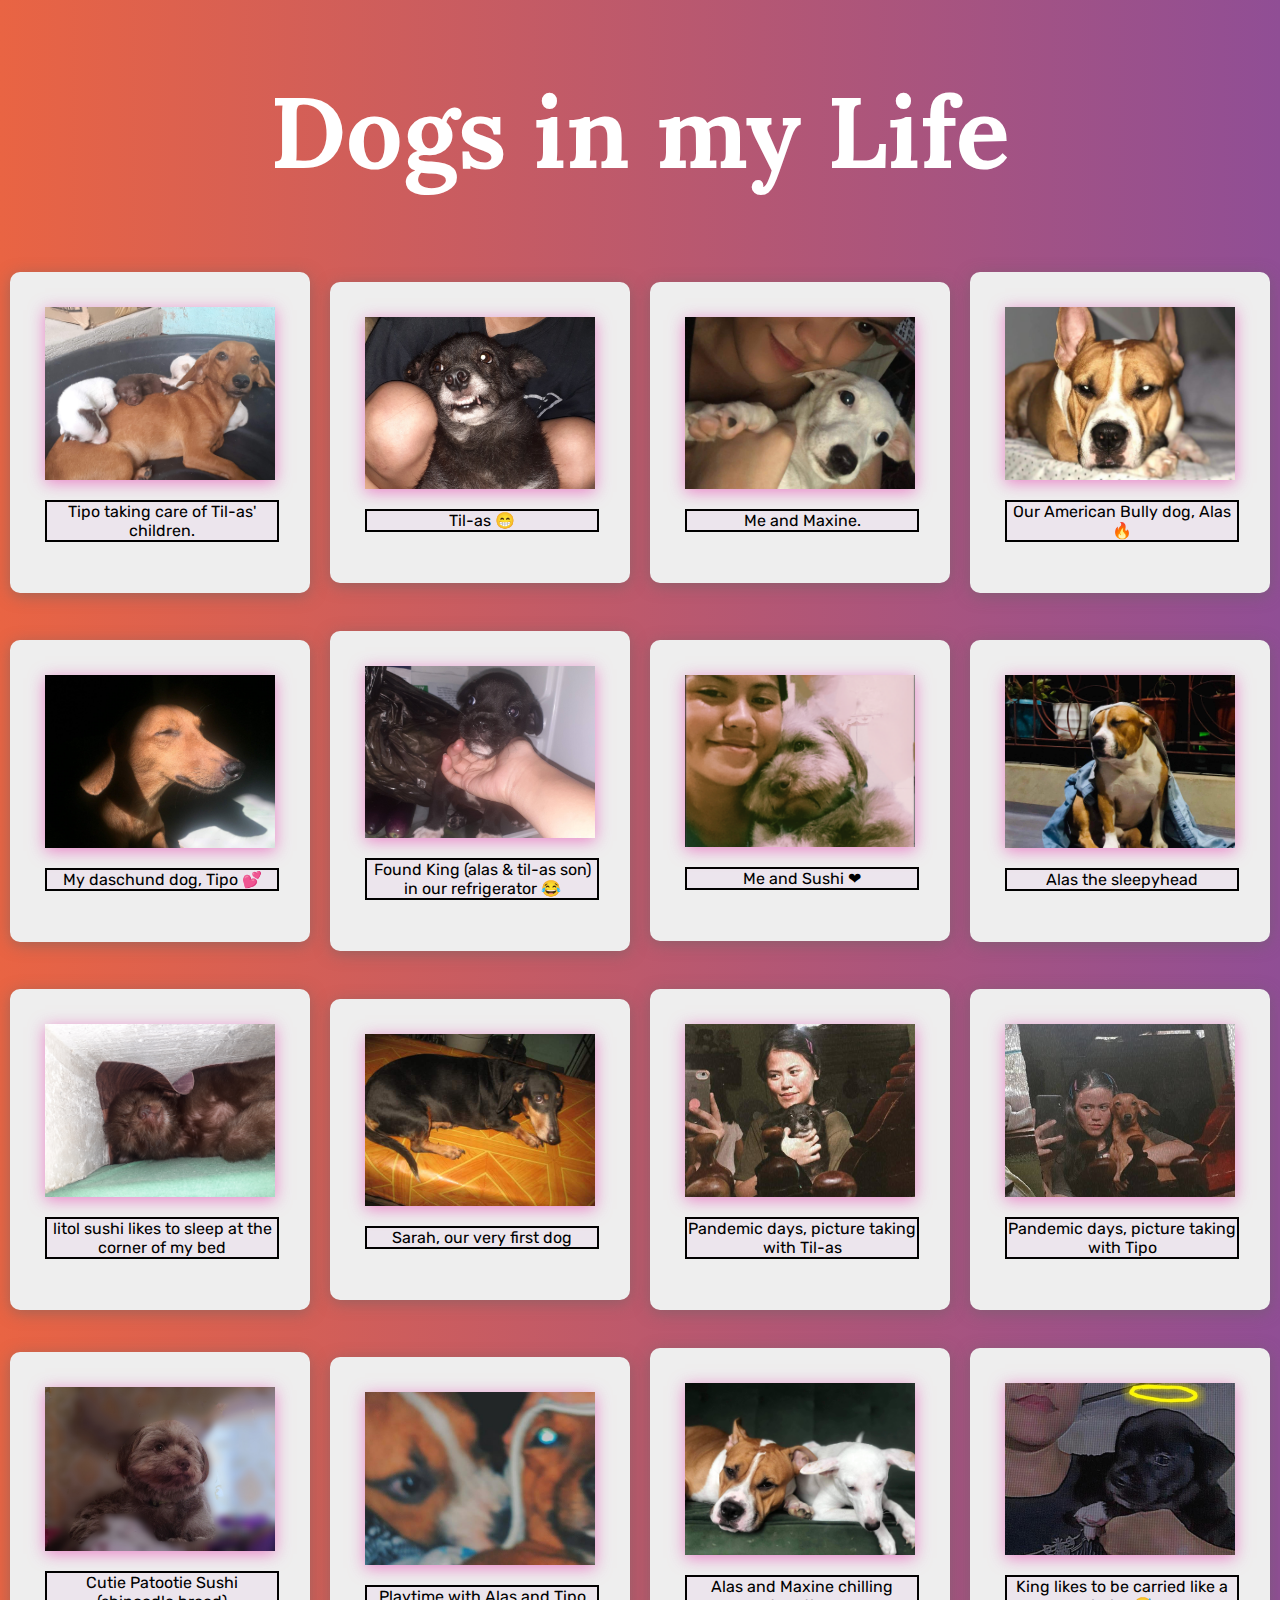
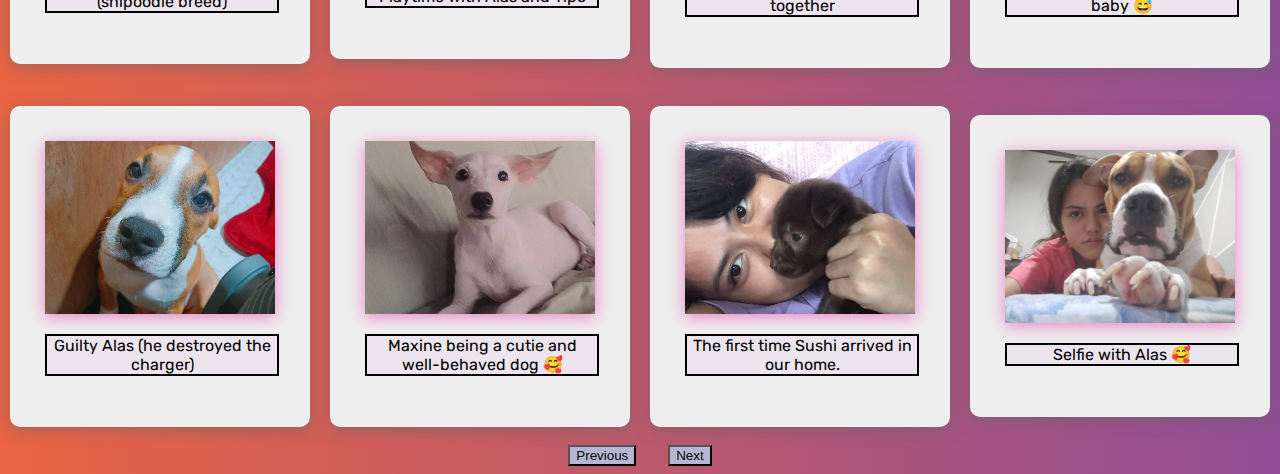
<file: pages/page_2.html>
<!DOCTYPE html>
<html>
    <head> 
        <title> Lab Activity 1.2 </title>
        <link rel="stylesheet" href="../css/style.css">
        <link rel="icon" type="image/png" href="../icon/favicon.png">       
    </head>
    <div class="header"> 
    <body>
        <h1> Dogs in my Life </h1>
    </body>
    </div>
    <div class="page">
        <div class="row"> 
            <div class="images">
                <img src="../images/dogs/d1.jpg">
                <div class="definition">
                  <p class="text-font">Tipo taking care of Til-as' children.</p>
                 </div> 
              </div>
              <div class="images">
                <img src="../images/dogs/d2.jpg">
                <div class="definition">
                  <p class="text-font">Til-as &#128513</p>
                 </div> 
              </div>
              <br>
              <div class="images">
                  <img src="../images/dogs/d3.jpeg">
                  <div class="definition">
                    <p class="text-font">Me and Maxine.</p>
                   </div> 
                </div>
                <br>
                <div class="images">
                  <img src="../images/dogs/d4.jpg">
                  <div class="definition">
                    <p class="text-font">Our American Bully dog, Alas &#128293</p>
                   </div> 
                </div>
                <br>
          </div>
          <br>
          <div class="row"> 
              <div class="images"> 
              <img src="../images/dogs/d5.jpeg">
              <div class="definition">
                <p class="text-font">My daschund dog, Tipo &#128149 </p>
               </div> 
              </div>
              <br>
              <div class="images">
                <img src="../images/dogs/d6.jpg">
                <div class="definition">
                  <p class="text-font">Found King (alas & til-as son) in our refrigerator &#128514</p>
                 </div> 
              </div>
              <br>
              <div class="images">
                <img src="../images/dogs/d7.png">
                <div class="definition">
                  <p class="text-font">Me and Sushi &#10084</p>
                 </div> 
              </div>
              <br>
              <div class="images">
                 <img src="../images/dogs/d8.jpeg">
                 <div class="definition">
                  <p class="text-font"> Alas the sleepyhead </p>
                 </div> 
              </div>
         </div>
                <br>
          <div class="row">
               <div class="images">
               <img src="../images/dogs/d9.jpg">
               <div class="definition">
                <p class="text-font"> litol sushi likes to sleep at the corner of my bed</p>
               </div> 
               </div>
               <br>
               <div class="images">
               <img src="../images/dogs/d10.jpg">
               <div class="definition">
                <p class="text-font">Sarah, our very first dog </p>
               </div> 
               </div>
               <br>
               <div class="images">
                <img src="../images/dogs/d11.jpg">
                <div class="definition">
                  <p class="text-font">Pandemic days, picture taking with Til-as </p>
                 </div> 
                </div>
                <br>
                <div class="images">
                  <img src="../images/dogs/d12.jpg">
                  <div class="definition">
                    <p class="text-font">Pandemic days, picture taking with Tipo</p>
                   </div> 
                </div>
                <br>
           </div> 
           <br>
           <div class="row">
                <div class="images">
                <img src="../images/dogs/d13.jpg">
                <div class="definition">
                  <p class="text-font">Cutie Patootie Sushi (shipoodle breed) </p>
                 </div> 
                </div>
                <br>
                <div class="images">
                <img src="../images/dogs/d14.jpg">
                <div class="definition">
                  <p class="text-font"> Playtime with Alas and Tipo</p>
                 </div> 
                </div>
                <br>
                <div class="images">
                 <img src="../images/dogs/d15.jpeg">
                 <div class="definition">
                  <p class="text-font">Alas and Maxine chilling together </p>
                 </div> 
                 </div>
                 <br>
                 <div class="images">
                   <img src="../images/dogs/d16.jpg">
                   <div class="definition">
                    <p class="text-font">King likes to be carried like a baby &#128517</p>
                   </div> 
                 </div>
                 <br>
            </div> 
            <br>    
            <div class="row">
                <div class="images">
                 <img src="../images/dogs/d17.jpeg">
                    <div class="definition">
                    <p class="text-font">Guilty Alas (he destroyed the charger) </p>
                    </div> 
                 </div>
                 <br>
                <div class="images">
                 <img src="../images/dogs/d18.jpg">
                 <div class="definition">
                    <p class="text-font"> Maxine being a cutie and well-behaved dog &#129392</p>
                   </div> 
                 </div>
              <br>
              <div class="images">
               <img src="../images/dogs/d19.jpg">
               <div class="definition">
                <p class="text-font"> The first time Sushi arrived in our home. </p>
               </div> 
               </div>
               <br>
               <div class="images">
                 <img src="../images/dogs/d20.jpg">
                  <div class="definition">
                    <p class="text-font"> Selfie with Alas &#129392</p>
                   </div> 
               </div>
               <br>
          </div>               
      </div>   
      <div class="row">
          <a href="../pages/page_1.html" target="_self">
          <button style="background-color: rgb(182, 182, 211); color: rgb(8, 8, 8); size: 50;">Previous</button>
          </a>  
          <br>
          <a href="../pages/page_3.html" target="_self">
          <button style="background-color: rgb(182, 182, 211); color: rgb(8, 8, 8); size: 50;">Next</button>
          </a>    
      </div>     
  </html>
</file>
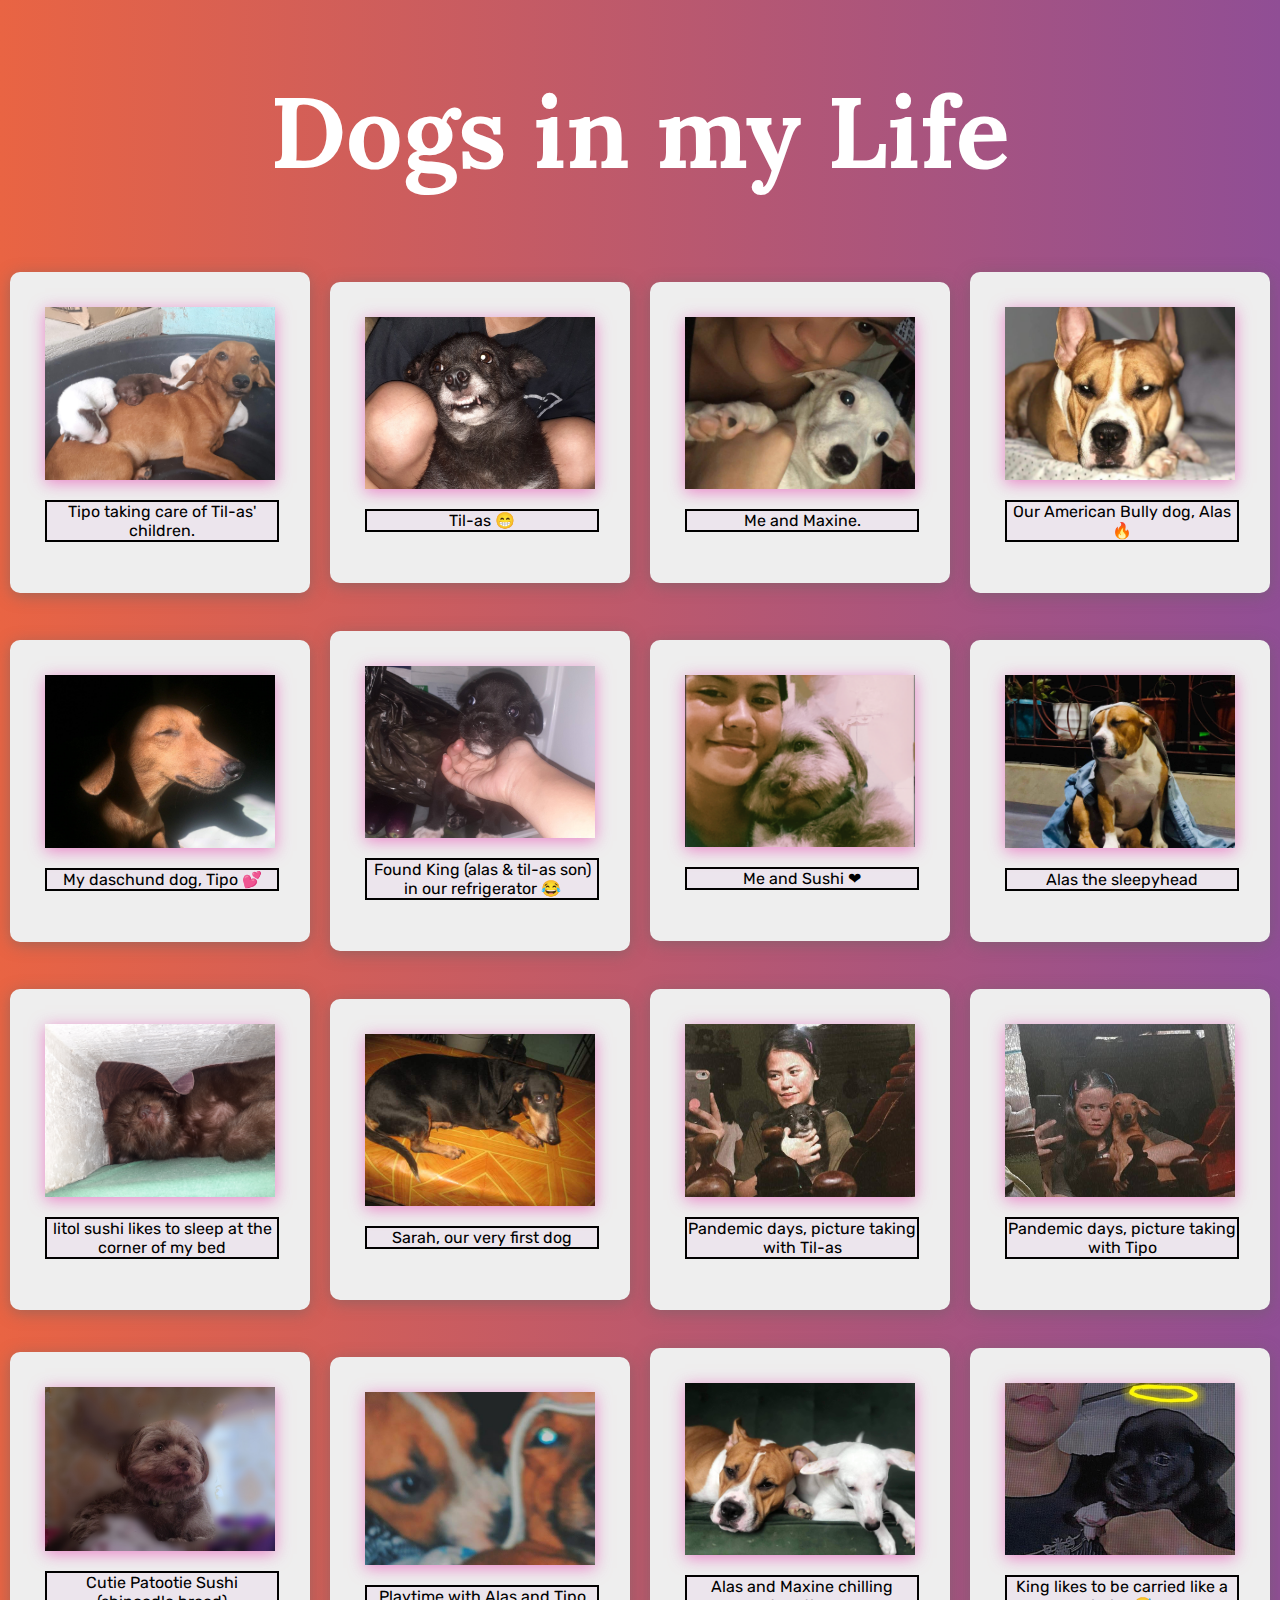
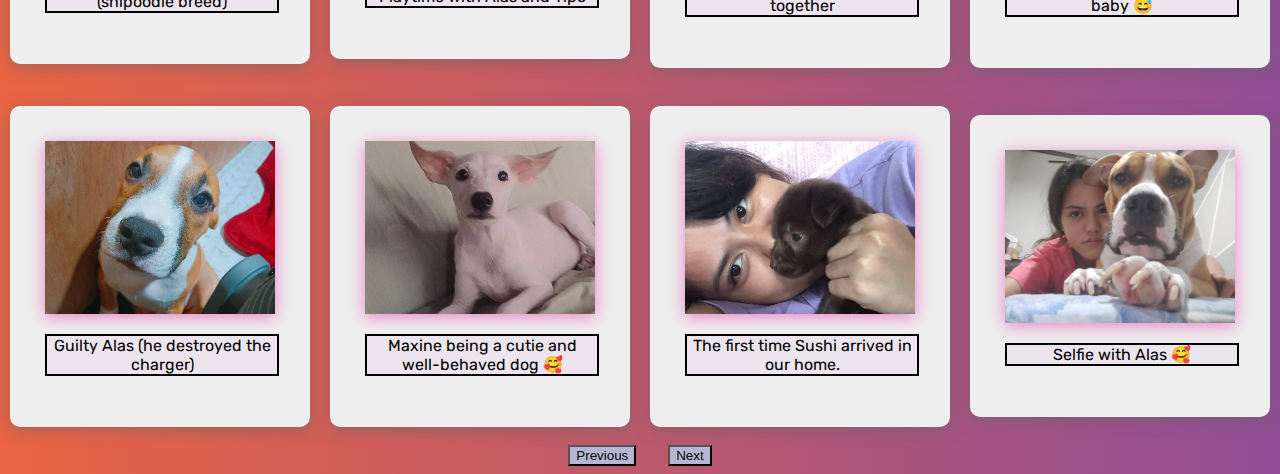
<file: pages/page_3.html>
<!DOCTYPE html>
<html>
    <head> 
        <title> Lab Activity 1.2 </title>
        <link rel="stylesheet" href="../css/style.css">
        <link rel="icon" type="image/png" href="../icon/favicon.png">       
    </head>
    <div class="header"> 
    <body>
        <h1> Dogs in my Life </h1>
    </body>
    </div>
    <div class="page">
        <div class="row"> 
            <div class="images">
                <img src="../images/dogs/d1.jpg">
                <div class="definition">
                  <p class="text-font">Tipo taking care of Til-as' children.</p>
                 </div> 
              </div>
              <div class="images">
                <img src="../images/dogs/d2.jpg">
                <div class="definition">
                  <p class="text-font">Til-as &#128513</p>
                 </div> 
              </div>
              <br>
              <div class="images">
                  <img src="../images/dogs/d3.jpeg">
                  <div class="definition">
                    <p class="text-font">Me and Maxine.</p>
                   </div> 
                </div>
                <br>
                <div class="images">
                  <img src="../images/dogs/d4.jpg">
                  <div class="definition">
                    <p class="text-font">Our American Bully dog, Alas &#128293</p>
                   </div> 
                </div>
                <br>
          </div>
          <br>
          <div class="row"> 
              <div class="images"> 
              <img src="../images/dogs/d5.jpeg">
              <div class="definition">
                <p class="text-font">My daschund dog, Tipo &#128149 </p>
               </div> 
              </div>
              <br>
              <div class="images">
                <img src="../images/dogs/d6.jpg">
                <div class="definition">
                  <p class="text-font">Found King (alas & til-as son) in our refrigerator &#128514</p>
                 </div> 
              </div>
              <br>
              <div class="images">
                <img src="../images/dogs/d7.png">
                <div class="definition">
                  <p class="text-font">Me and Sushi &#10084</p>
                 </div> 
              </div>
              <br>
              <div class="images">
                 <img src="../images/dogs/d8.jpeg">
                 <div class="definition">
                  <p class="text-font"> Alas the sleepyhead </p>
                 </div> 
              </div>
         </div>
                <br>
          <div class="row">
               <div class="images">
               <img src="../images/dogs/d9.jpg">
               <div class="definition">
                <p class="text-font"> litol sushi likes to sleep at the corner of my bed</p>
               </div> 
               </div>
               <br>
               <div class="images">
               <img src="../images/dogs/d10.jpg">
               <div class="definition">
                <p class="text-font">Sarah, our very first dog </p>
               </div> 
               </div>
               <br>
               <div class="images">
                <img src="../images/dogs/d11.jpg">
                <div class="definition">
                  <p class="text-font">Pandemic days, picture taking with Til-as </p>
                 </div> 
                </div>
                <br>
                <div class="images">
                  <img src="../images/dogs/d12.jpg">
                  <div class="definition">
                    <p class="text-font">Pandemic days, picture taking with Tipo</p>
                   </div> 
                </div>
                <br>
           </div> 
           <br>
           <div class="row">
                <div class="images">
                <img src="../images/dogs/d13.jpg">
                <div class="definition">
                  <p class="text-font">Cutie Patootie Sushi (shipoodle breed) </p>
                 </div> 
                </div>
                <br>
                <div class="images">
                <img src="../images/dogs/d14.jpg">
                <div class="definition">
                  <p class="text-font"> Playtime with Alas and Tipo</p>
                 </div> 
                </div>
                <br>
                <div class="images">
                 <img src="../images/dogs/d15.jpeg">
                 <div class="definition">
                  <p class="text-font">Alas and Maxine chilling together </p>
                 </div> 
                 </div>
                 <br>
                 <div class="images">
                   <img src="../images/dogs/d16.jpg">
                   <div class="definition">
                    <p class="text-font">King likes to be carried like a baby &#128517</p>
                   </div> 
                 </div>
                 <br>
            </div> 
            <br>    
            <div class="row">
                <div class="images">
                 <img src="../images/dogs/d17.jpeg">
                    <div class="definition">
                    <p class="text-font">Guilty Alas (he destroyed the charger) </p>
                    </div> 
                 </div>
                 <br>
                <div class="images">
                 <img src="../images/dogs/d18.jpg">
                 <div class="definition">
                    <p class="text-font"> Maxine being a cutie and well-behaved dog &#129392</p>
                   </div> 
                 </div>
              <br>
              <div class="images">
               <img src="../images/dogs/d19.jpg">
               <div class="definition">
                <p class="text-font"> The first time Sushi arrived in our home. </p>
               </div> 
               </div>
               <br>
               <div class="images">
                 <img src="../images/dogs/d20.jpg">
                  <div class="definition">
                    <p class="text-font"> Selfie with Alas &#129392</p>
                   </div> 
               </div>
               <br>
          </div>               
      </div>   
      <div class="row">
          <a href="../pages/page_2.html" target="_self">
          <button style="background-color: rgb(182, 182, 211); color: rgb(8, 8, 8); size: 50;">Previous</button>
          </a>  
          <br>
          <a href="../pages/page_4.html" target="_self">
          <button style="background-color: rgb(182, 182, 211); color: rgb(8, 8, 8); size: 50;">Next</button>
          </a>    
      </div>     
  </html>
</file>
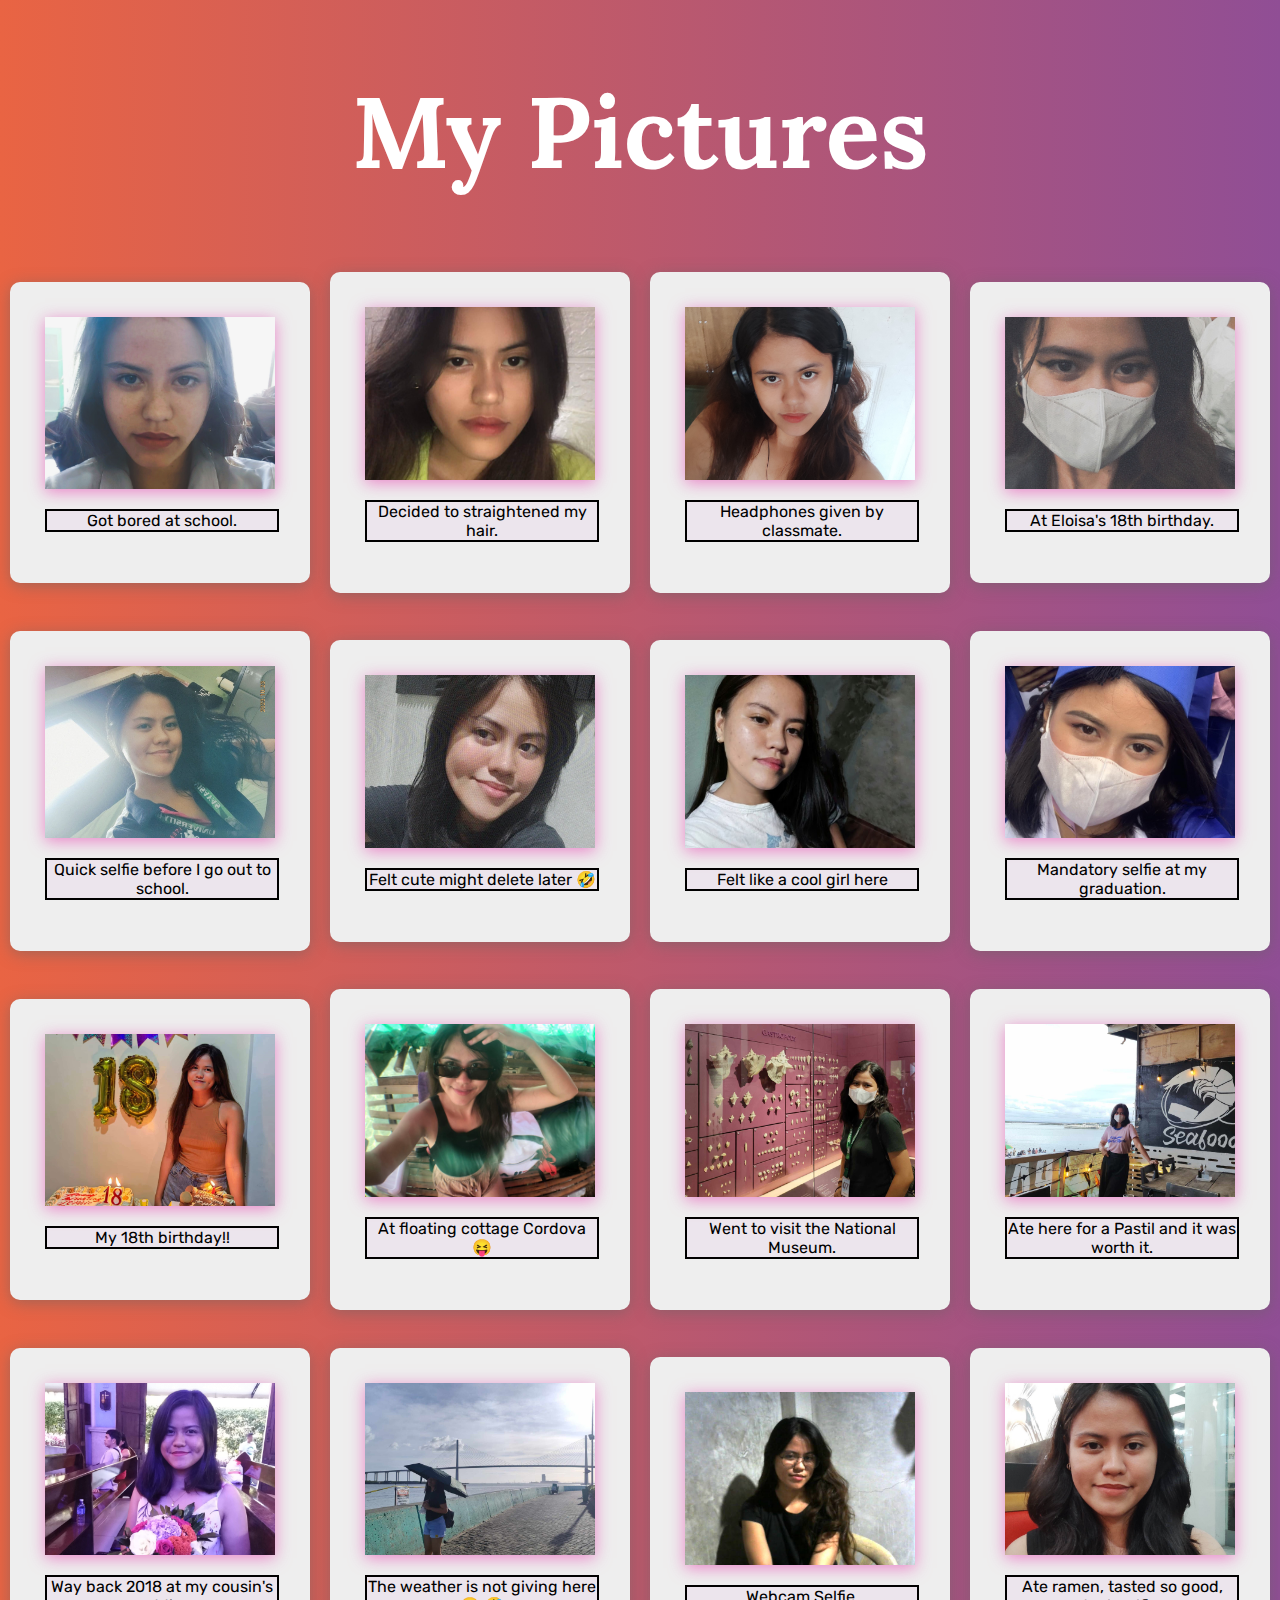
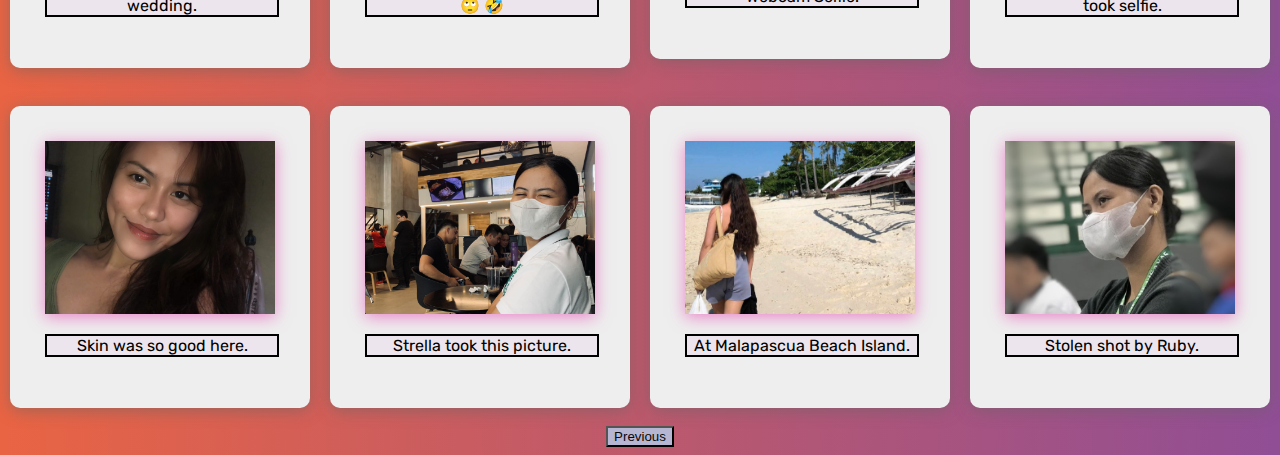
<file: pages/page_5.html>
<!DOCTYPE html>
<html>
    <head> 
        <title> Lab Activity 1.2 </title>
        <link rel="stylesheet" href="../css/style.css">
        <link rel="icon" type="image/png" href="../icon/favicon.png">
    </head>
    <div class="header"> 
    <body>
        <h1> My Pictures </h1>
    </body>
    </div>
    <div class="page">
        <div class="row"> 
            <div class="images">
                <img src="../images/me/e1.jpg">
                 <div class="definition">
                   <p class="text-font">Got bored at school.</p>
                 </div> 
            </div>
              <div class="images">
                <img src="../images/me/e2.jpg">
                  <div class="definition">
                    <p class="text-font">Decided to straightened my hair.</p>
                  </div> 
              </div>
              <br>
              <div class="images">
                  <img src="../images/me/e3.jpg">
                    <div class="definition">
                      <p class="text-font">Headphones given by classmate.</p>
                    </div> 
                </div>
                <br>
                <div class="images">
                  <img src="../images/me/e4.jpg">
                  <div class="definition">
                    <p class="text-font">At Eloisa's 18th birthday. </p>
                   </div> 
                </div>
            </div>
        </div>
    </div>
          <br>
        <div class="row"> 
            <div class="images"> 
              <img src="../images/me/e5.jpg">
              <div class="definition">
                <p class="text-font">Quick selfie before I go out to school.</p>
               </div> 
            </div>
              <br>
            <div class="images">
                <img src="../images/me/e6.jpg">
                <div class="definition">
                  <p class="text-font">Felt cute might delete later &#129315</p>
                 </div> 
            </div>
              <br>
            <div class="images">
                <img src="../images/me/e7.jpeg">
                <div class="definition">
                  <p class="text-font"> Felt like a cool girl here</p>
                 </div> 
            </div>
              <br>
            <div class="images">
                 <img src="../images/me/e8.jpeg">
                 <div class="definition">
                  <p class="text-font"> Mandatory selfie at my graduation. </p>
                 </div> 
            </div>
        </div>
                <br>
        <div class="row">
            <div class="images">
               <img src="../images/me/e9.jpeg">
                <div class="definition">
                  <p class="text-font">My 18th birthday!!</p>
                </div> 
            </div>
               <br>
               <div class="images">
               <img src="../images/me/e10.jpeg">
               <div class="definition">
                <p class="text-font"> At floating cottage Cordova &#128541 </p>
               </div> 
               </div>
               <br>
               <div class="images">
                <img src="../images/me/e11.jpeg">
                <div class="definition">
                  <p class="text-font"> Went to visit the National Museum. </p>
                 </div> 
                </div>
                <br>
                <div class="images">
                  <img src="../images/me/e12.jpeg">
                  <div class="definition">
                    <p class="text-font"> Ate here for a Pastil and it was worth it. </p>
                   </div> 
                </div>
                <br>
           </div> 
           <br>
           <div class="row">
                <div class="images">
                <img src="../images/me/e13.jpeg">
                <div class="definition">
                  <p class="text-font">Way back 2018 at my cousin's wedding. </p>
                 </div> 
                </div>
                <br>
                <div class="images">
                <img src="../images/me/e14.jpeg">
                <div class="definition">
                  <p class="text-font"> The weather is not giving here &#128580 &#129315</p>
                 </div> 
                </div>
                <br>
                <div class="images">
                 <img src="../images/me/e15.jpg">
                 <div class="definition">
                  <p class="text-font"> Webcam Selfie. </p>
                 </div> 
                 </div>
                 <br>
                 <div class="images">
                   <img src="../images/me/e16.jpeg">
                   <div class="definition">
                    <p class="text-font">Ate ramen, tasted so good, took selfie.</p>
                   </div> 
                 </div>
                 <br>
            </div> 
            <br>    
            <div class="row">
                <div class="images">
                 <img src="../images/me/e17.jpg">
                    <div class="definition">
                    <p class="text-font"> Skin was so good here. </p>
                    </div> 
                 </div>
                 <br>
                <div class="images">
                 <img src="../images/me/e18.jpeg">
                 <div class="definition">
                    <p class="text-font"> Strella took this picture. </p>
                   </div> 
                 </div>
              <br>
              <div class="images">
               <img src="../images/me/e19.jpg">
               <div class="definition">
                <p class="text-font"> At Malapascua Beach Island. </p>
               </div> 
               </div>
               <br>
               <div class="images">
                 <img src="../images/me/e20.jpeg">
                  <div class="definition">
                    <p class="text-font"> Stolen shot by Ruby.</p>
                   </div> 
               </div>
               <br>
          </div>               
      </div>   
      <div class="row">
          <a href="../pages/page_4.html" target="_self">
          <button style="background-color: rgb(182, 182, 211); color: rgb(8, 8, 8); size: 50;">Previous</button>
          </a> 
      </div>     
</html>
</file>
<file: css/style.css>
@import url('https://fonts.googleapis.com/css2?family=Lora:ital,wght@0,400..700;1,400..700&display=swap');
@import url('https://fonts.googleapis.com/css2?family=Rubik:ital,wght@0,300..900;1,300..900&display=swap');

*{
    box-sizing: content-box;
}

body{
    background: #e96443; 
    background: -webkit-linear-gradient(to right, #e96443, #904e95); 
    background: linear-gradient(to right, #e96443, #904e95); 
    display: flex;
    flex-direction: column;
    align-items: center;
    justify-content: center;
    margin: 0;
}

.row{
    display: flex;
    justify-content: space-between; 
    align-items: center;
}    

.images{
    background-color: #eee;
    border-radius: 10px;
    box-shadow: 0 3px 15px rgba(100, 100, 100, 0.5);
    width: 100%;
    margin: 10px;
    padding: 35px;
   
}    

.images img {
    background-color: rgba(255, 255, 255, 0.6);
    box-shadow: 0 3px 15px rgba(230, 60, 173, 0.6);
    width: 100%;
    height: 100%;
}
.header{
    width: max-content;
    display: block;
    margin-left: auto;
    margin-right: auto;
}
.header h1 {
    font-family: 'Lora', sans-serif;
    font-size: 100px;
    text-align: center;
    color:#ffff;
    margin-left: auto;
    margin-right: auto;
    display: block;
}

.definition-text-item{
    margin-left: auto;
    margin-right: auto;
    display: block;
    
}

.definition p{
    border: 2px black solid;
    width: 100%;
    height: 40%;
    display: block;
    background-color: rgb(236, 229, 237);
}
.text-font{
    font-family: 'Rubik', sans-serif;
}   
p{
    text-align: center;
}

.buttons{
    width: 50px;
    height: 50px;

}

a {
    text-decoration: none;
    display: inline-block;
    padding: 8px 16px;
}
</file>
